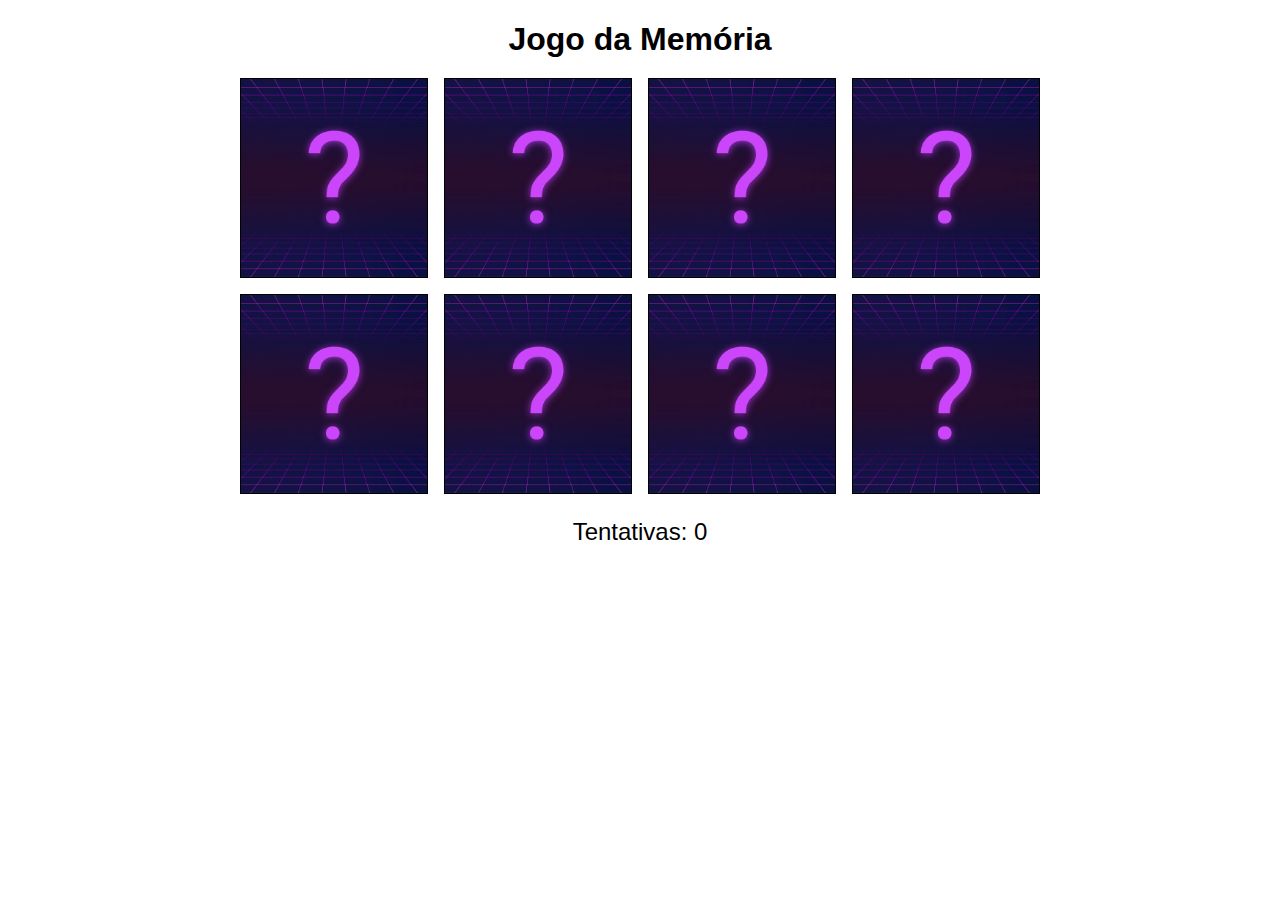
<file: 10_jogo_da_memoria/index.html>
<!DOCTYPE html>
<html>
  <head>
    <meta charset="UTF-8" />
    <title>Memory Game</title>
    <link rel="stylesheet" type="text/css" href="style.css" />
    <script src="scripts.js" defer></script>
  </head>
  <body>
    <h1>Jogo da Memória</h1>
    <div class="congratulations-container"></div>
    <div class="container"></div>
    <div class="attempts-container">
      <p class="attempts">Tentativas: 0</p>
    </div>
  </body>
</html>
</file>
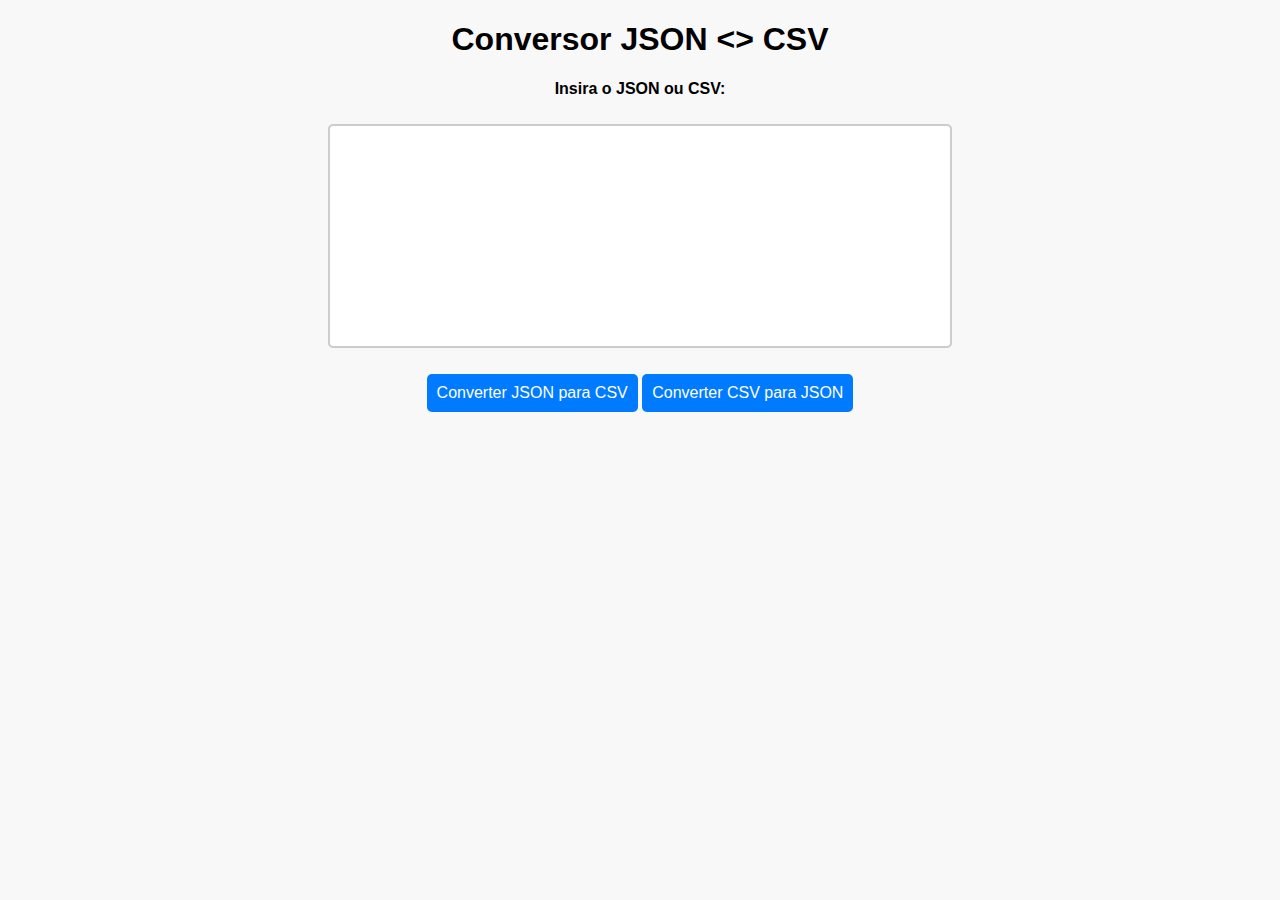
<file: 12_conversao_json_para_csv/index.html>
<!DOCTYPE html>
<html>
  <head>
    <meta charset="UTF-8" />
    <title>Conversor JSON <> CSV</title>
    <link rel="stylesheet" type="text/css" href="style.css" />
    <script src="scripts.js" defer></script>
  </head>
  <body>
    <h1>Conversor JSON <> CSV</h1>
    <form id="converterForm">
      <label for="converterInput">Insira o JSON ou CSV:</label>

      <textarea id="converterInput"></textarea>

      <div class="btn-container">
        <button type="button" id="jsonToCsvButton">
          Converter JSON para CSV
        </button>
        <button type="button" id="csvToJsonButton">
          Converter CSV para JSON
        </button>
      </div>
    </form>
  </body>
</html>
</file>
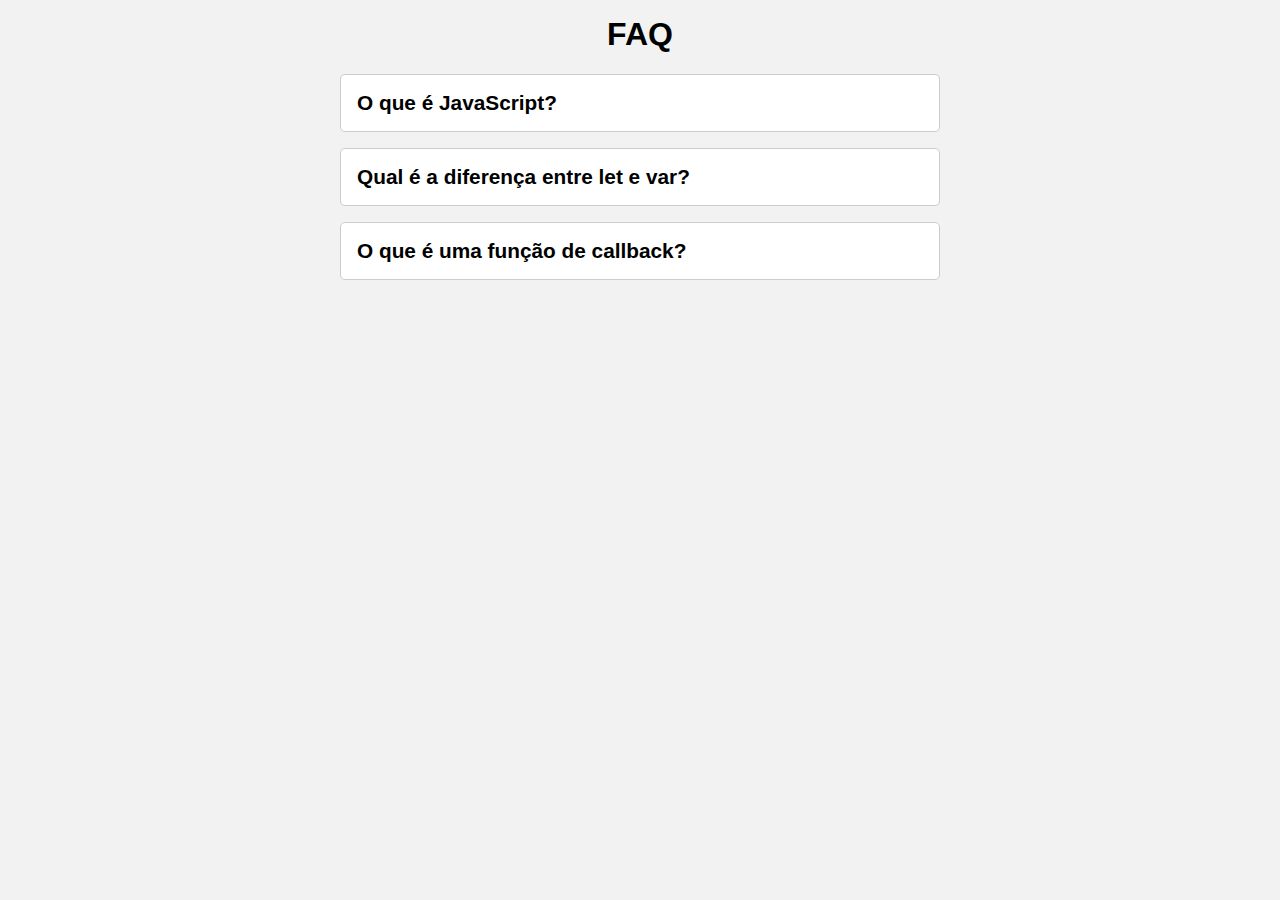
<file: 13_faq/index.html>
<!DOCTYPE html>
<html>
  <head>
    <meta charset="UTF-8" />
    <title>FAQ</title>
    <link rel="stylesheet" type="text/css" href="style.css" />
    <script src="scripts.js" defer></script>
  </head>
  <body>
    <h1>FAQ</h1>
    <div class="accordion">
      <div class="accordion-item accordion-item--closed">
        <div class="accordion-header">O que é JavaScript?</div>
        <div class="accordion-content">
          <p>
            JavaScript é uma linguagem de programação de alto nível,
            interpretada e orientada a objetos, amplamente utilizada em
            desenvolvimento web para criar interatividade em páginas da web.
          </p>
        </div>
      </div>
      <div class="accordion-item accordion-item--closed">
        <div class="accordion-header">Qual é a diferença entre let e var?</div>
        <div class="accordion-content">
          <p>
            A principal diferença entre let e var é o escopo. let tem escopo de
            bloco, o que significa que a variável só pode ser acessada dentro do
            bloco em que é definida, enquanto var tem escopo de função, o que
            significa que a variável pode ser acessada em toda a função em que é
            definida.
          </p>
        </div>
      </div>
      <div class="accordion-item accordion-item--closed">
        <div class="accordion-header">O que é uma função de callback?</div>
        <div class="accordion-content">
          <p>
            Uma função de callback é uma função passada como argumento para
            outra função. A função de callback é então chamada dentro da função
            que a recebeu, permitindo que ela seja executada em algum momento
            posterior ou em resposta a algum evento.
          </p>
        </div>
      </div>
    </div>
  </body>
</html>
</file>
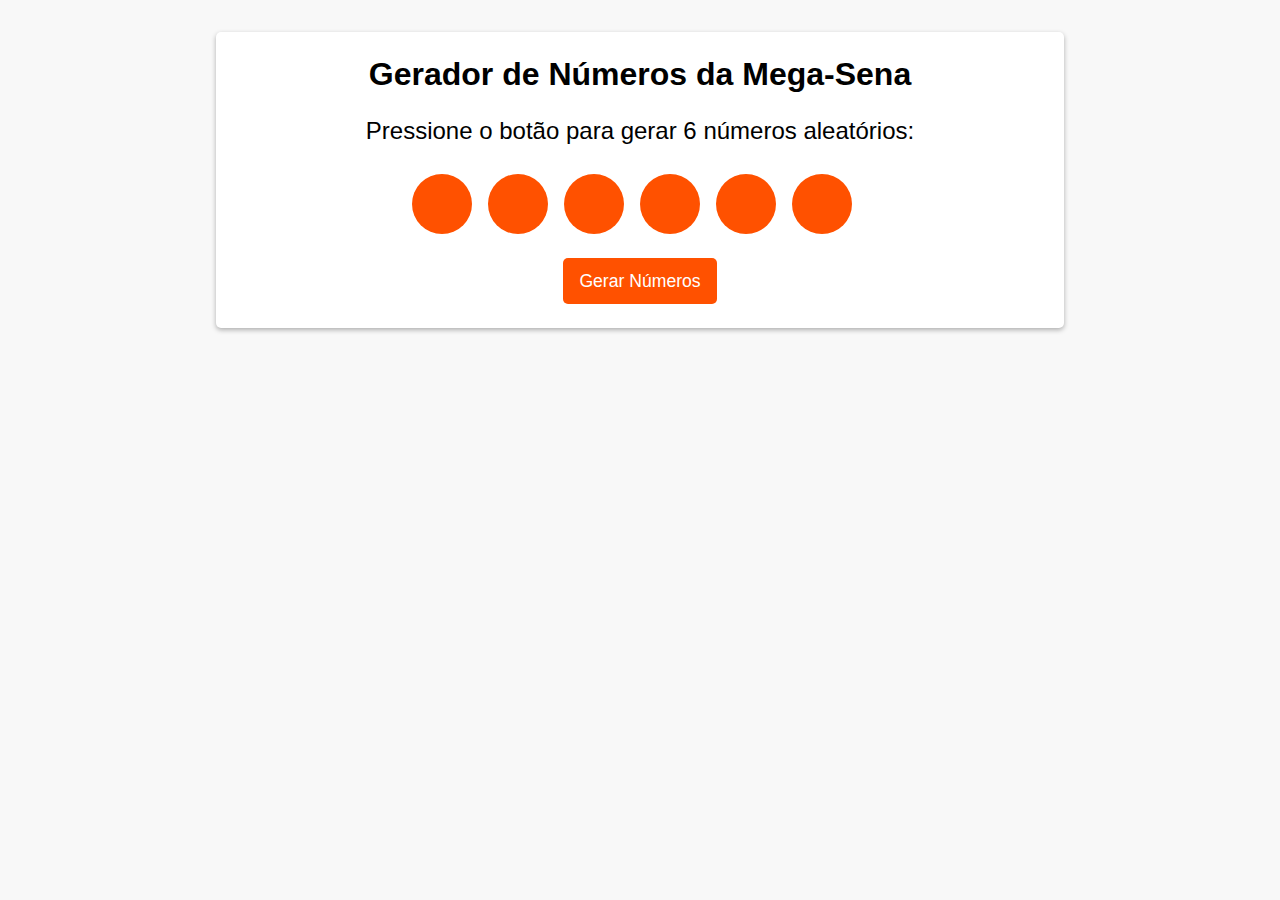
<file: 14_gerador_mega_sena/index.html>
<!DOCTYPE html>
<html>
  <head>
    <meta charset="UTF-8" />
    <title>Gerador de Números da Mega-Sena</title>
    <link rel="stylesheet" type="text/css" href="style.css" />
    <script src="scripts.js" defer></script>
  </head>
  <body>
    <div class="container">
      <h1>Gerador de Números da Mega-Sena</h1>
      <p>Pressione o botão para gerar 6 números aleatórios:</p>
      <div id="numbers">
        <span class="number"></span>
        <span class="number"></span>
        <span class="number"></span>
        <span class="number"></span>
        <span class="number"></span>
        <span class="number"></span>
      </div>
      <button id="generate">Gerar Números</button>
    </div>
  </body>
</html>
</file>
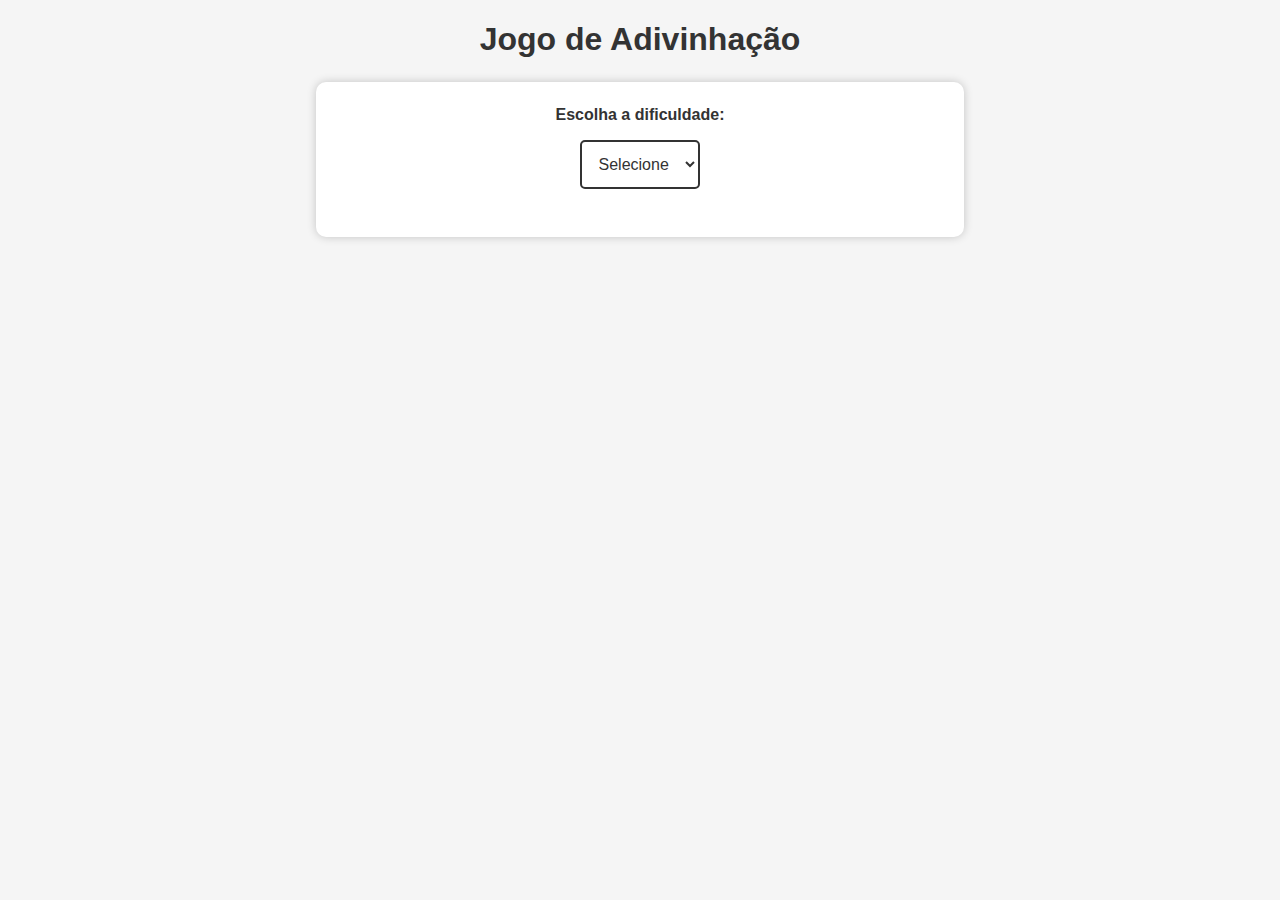
<file: 15_jogo_da_advinhacao/index.html>
<!DOCTYPE html>
<html>
  <head>
    <meta charset="UTF-8" />
    <title>Jogo de Adivinhação</title>
    <link rel="stylesheet" type="text/css" href="style.css" />
    <script src="scripts.js" defer></script>
  </head>
  <body>
    <h1>Jogo de Adivinhação</h1>

    <div class="container">
      <div id="difficulty-section">
        <label for="difficulty">Escolha a dificuldade:</label>
        <select id="difficulty">
          <option value="" readonly>Selecione</option>
          <option value="1">Fácil</option>
          <option value="2">Médio</option>
          <option value="3">Difícil</option>
        </select>
      </div>

      <div id="game-section">
        <p>
          Eu estou pensando em um número entre 1 e 100. Tente adivinhar qual é!
        </p>

        <div id="guess-section">
          <input
            type="text"
            id="guess"
            placeholder="Digite sua resposta aqui"
          />
          <button id="guess-btn">Enviar</button>
        </div>

        <p id="result"></p>

        <button id="reset-btn">Jogar novamente</button>

        <p>Tentativas restantes: <span id="tries-left"></span></p>
      </div>
    </div>
  </body>
</html>
</file>
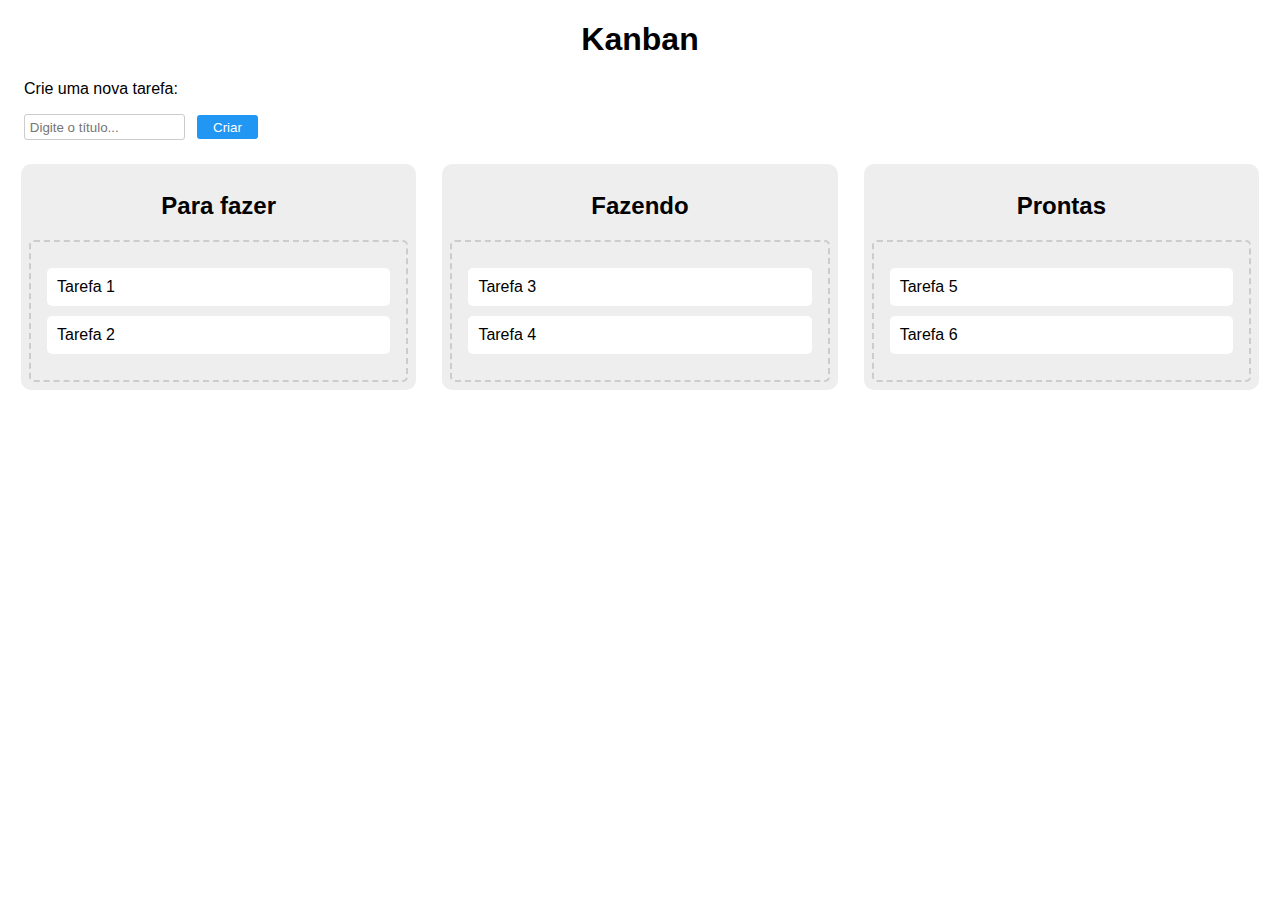
<file: 16_kanban/index.html>
<!DOCTYPE html>
<html>
  <head>
    <meta charset="UTF-8" />
    <title>Kanban</title>
    <link rel="stylesheet" type="text/css" href="style.css" />
    <script src="scripts.js" defer></script>
  </head>
  <body>
    <h1>Kanban</h1>
    <form id="add-task-form">
      <p>Crie uma nova tarefa:</p>
      <input type="text" placeholder="Digite o título..." />
      <button type="submit">Criar</button>
    </form>
    <div class="kanban">
      <div class="column">
        <h2>Para fazer</h2>
        <ul class="tasks" id="todo">
          <li draggable="true">Tarefa 1</li>
          <li draggable="true">Tarefa 2</li>
        </ul>
      </div>
      <div class="column">
        <h2>Fazendo</h2>
        <ul class="tasks" id="doing">
          <li draggable="true">Tarefa 3</li>
          <li draggable="true">Tarefa 4</li>
        </ul>
      </div>
      <div class="column">
        <h2>Prontas</h2>
        <ul class="tasks" id="done">
          <li draggable="true">Tarefa 5</li>
          <li draggable="true">Tarefa 6</li>
        </ul>
      </div>
    </div>
  </body>
</html>
</file>
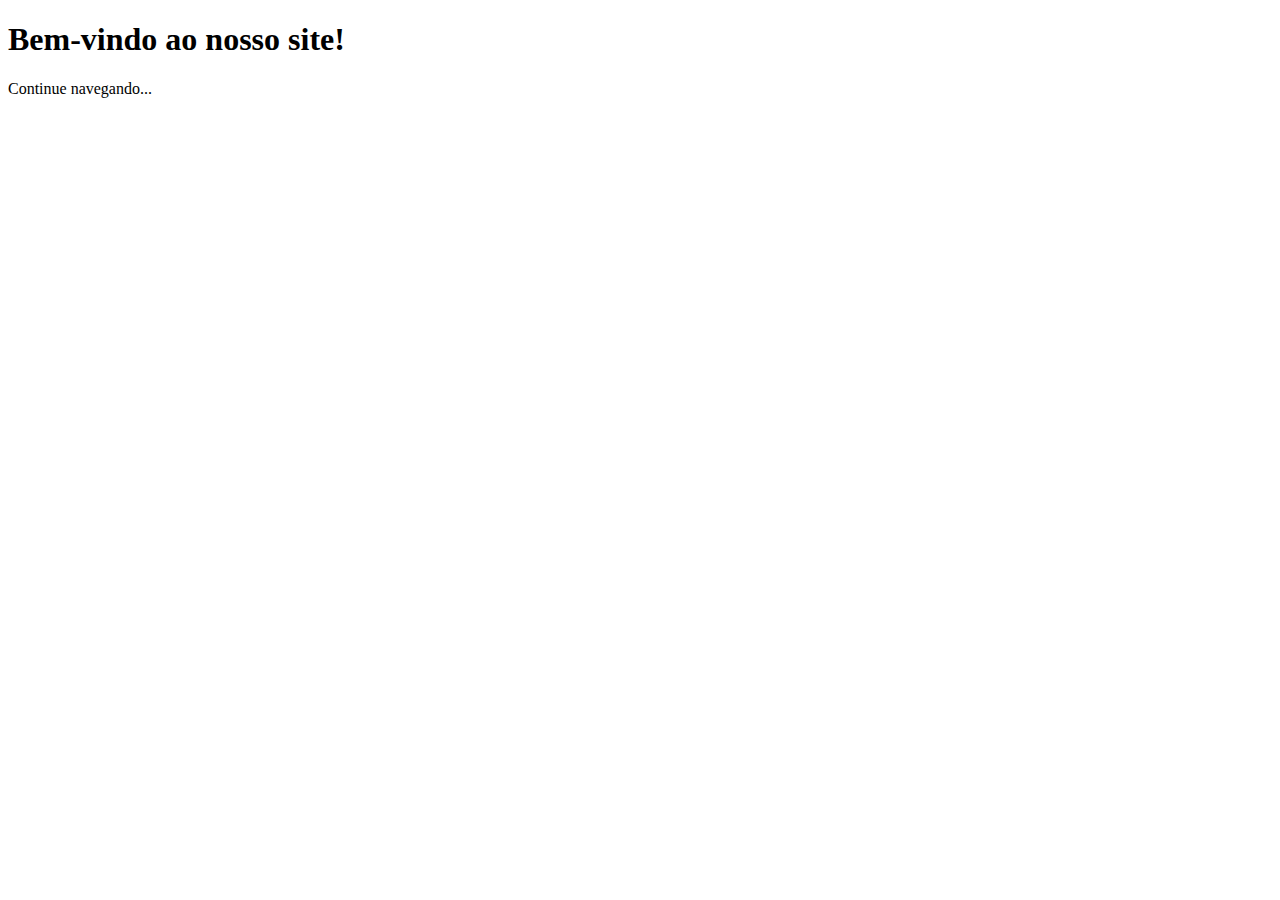
<file: 17_popup_de_saida/index.html>
<!DOCTYPE html>
<html>
  <head>
    <meta charset="UTF-8" />
    <title>Pop up de saída</title>
    <link rel="stylesheet" type="text/css" href="style.css" />
    <script src="scripts.js" defer></script>
  </head>
  <body>
    <h1>Bem-vindo ao nosso site!</h1>
    <p>Continue navegando...</p>

    <div id="popup" class="popup">
      <div class="popup-content">
        <h2>Você tem certeza que deseja sair?</h2>
        <p>Utilize o nosso cupom: 10OFF, para ter 10% de desconto!</p>
        <div class="popup-buttons">
          <button id="cancel-button">Cancelar</button>
        </div>
      </div>
    </div>
  </body>
</html>
</file>
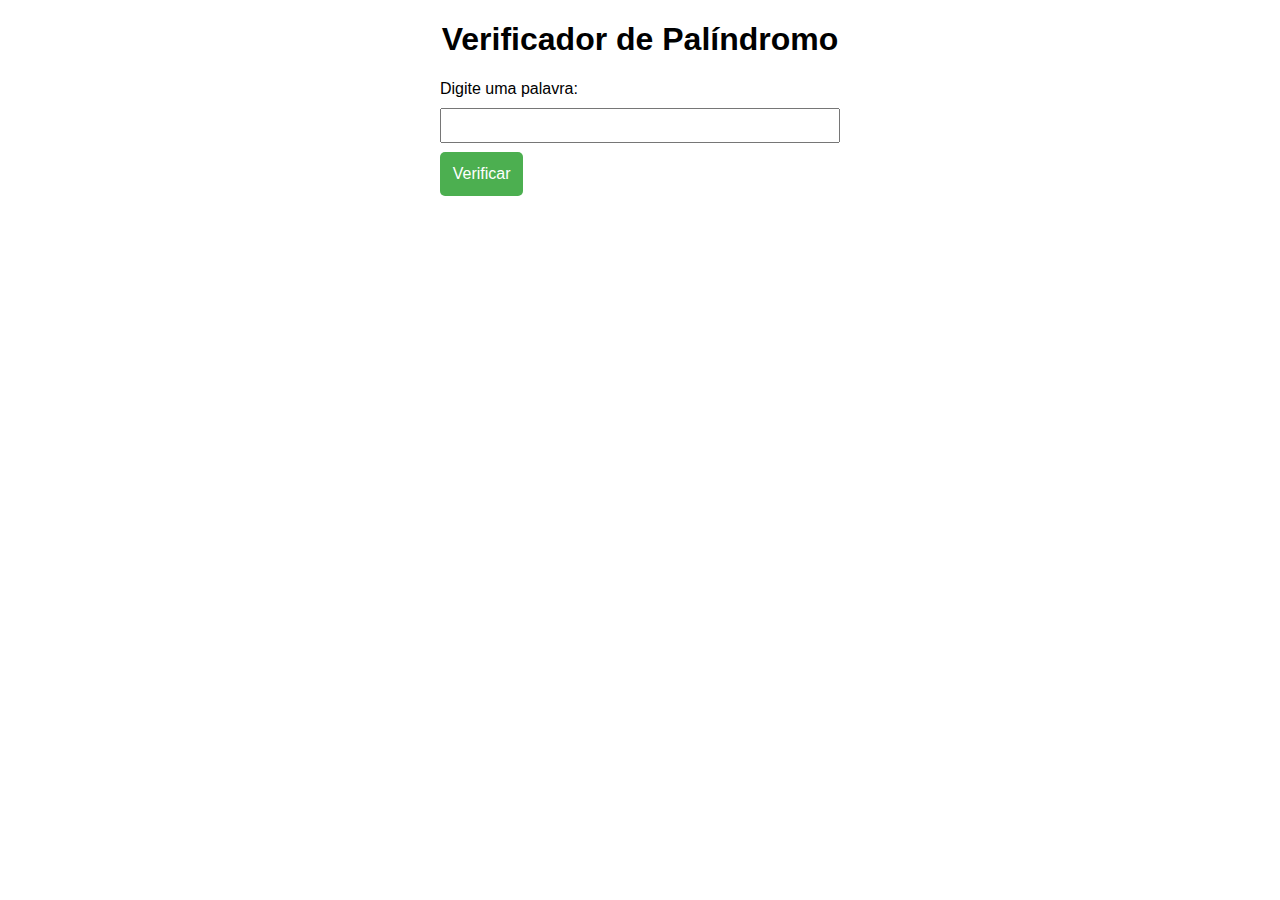
<file: 18_verificador_de_palindromo/index.html>
<!DOCTYPE html>
<html>
  <head>
    <meta charset="UTF-8" />
    <title>Verificador de Palíndromo</title>
    <link rel="stylesheet" type="text/css" href="style.css" />
    <script src="scripts.js" defer></script>
  </head>
  <body>
    <h1>Verificador de Palíndromo</h1>
    <div class="container">
      <label for="palavra">Digite uma palavra:</label>
      <input type="text" id="palavra" name="palavra" />
      <button id="botao-verificar">Verificar</button>
      <p id="resultado"></p>
    </div>
  </body>
</html>
</file>
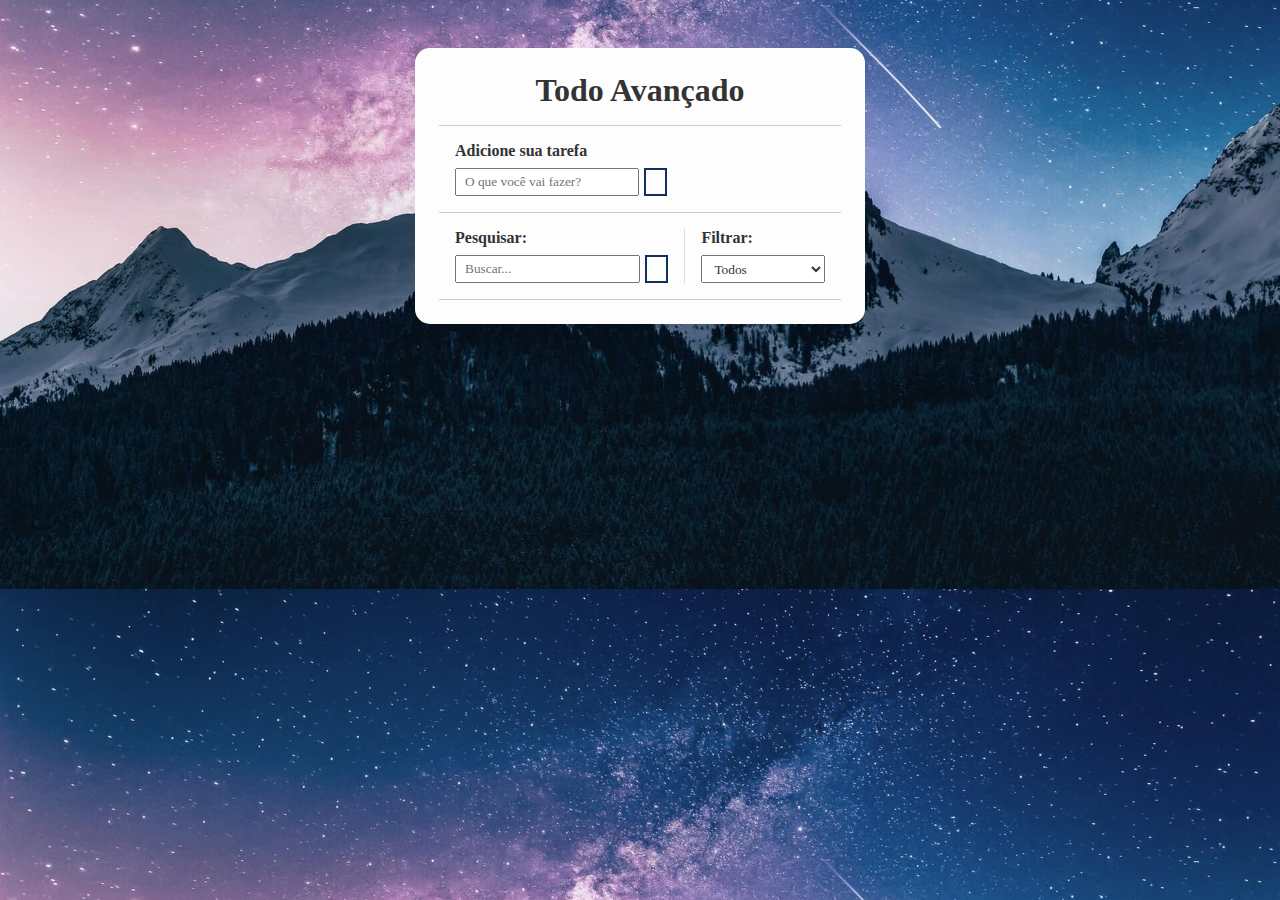
<file: 19_todo_list/index.html>
<!DOCTYPE html>
<html lang="en">
  <head>
    <meta charset="UTF-8" />
    <meta http-equiv="X-UA-Compatible" content="IE=edge" />
    <meta name="viewport" content="width=device-width, initial-scale=1.0" />
    <title>Todo Avançado</title>
    <link rel="stylesheet" href="css/styles.css" />
    <link
      rel="stylesheet"
      href="https://cdnjs.cloudflare.com/ajax/libs/font-awesome/6.1.2/css/all.min.css"
      integrity="sha512-1sCRPdkRXhBV2PBLUdRb4tMg1w2YPf37qatUFeS7zlBy7jJI8Lf4VHwWfZZfpXtYSLy85pkm9GaYVYMfw5BC1A=="
      crossorigin="anonymous"
      referrerpolicy="no-referrer"
    />
    <script src="js/scripts.js" defer></script>
  </head>
  <body>
    <div class="todo-container">
      <header>
        <h1>Todo Avançado</h1>
      </header>
      <form id="todo-form">
        <p>Adicione sua tarefa</p>
        <div class="form-control">
          <input
            type="text"
            id="todo-input"
            placeholder="O que você vai fazer?"
          />
          <button type="submit">
            <i class="fa-thin fa-plus"></i>
          </button>
        </div>
      </form>
      <form id="edit-form" class="hide">
        <p>Edite sua tarefa</p>
        <div class="form-control">
          <input type="text" id="edit-input" />
          <button type="submit">
            <i class="fa-solid fa-check-double"></i>
          </button>
        </div>
        <button id="cancel-edit-btn">Cancelar</button>
      </form>
      <div id="toolbar">
        <div id="search">
          <h4>Pesquisar:</h4>
          <form>
            <input type="text" id="search-input" placeholder="Buscar..." />
            <button id="erase-button">
              <i class="fa-solid fa-delete-left"></i>
            </button>
          </form>
        </div>
        <div id="filter">
          <h4>Filtrar:</h4>
          <select id="filter-select">
            <option value="all">Todos</option>
            <option value="done">Feitos</option>
            <option value="todo">A fazer</option>
          </select>
        </div>
      </div>
      <div id="todo-list">
        <!-- 
          Template
          
          <div class="todo">
          <h3>Estou fazendo algo aqui...</h3>
          <button class="finish-todo">
            <i class="fa-solid fa-check"></i>
          </button>
          <button class="edit-todo">
            <i class="fa-solid fa-pen"></i>
          </button>
          <button class="remove-todo">
            <i class="fa-solid fa-xmark"></i>
          </button>
        </div> -->
      </div>
    </div>
  </body>
</html>
</file>
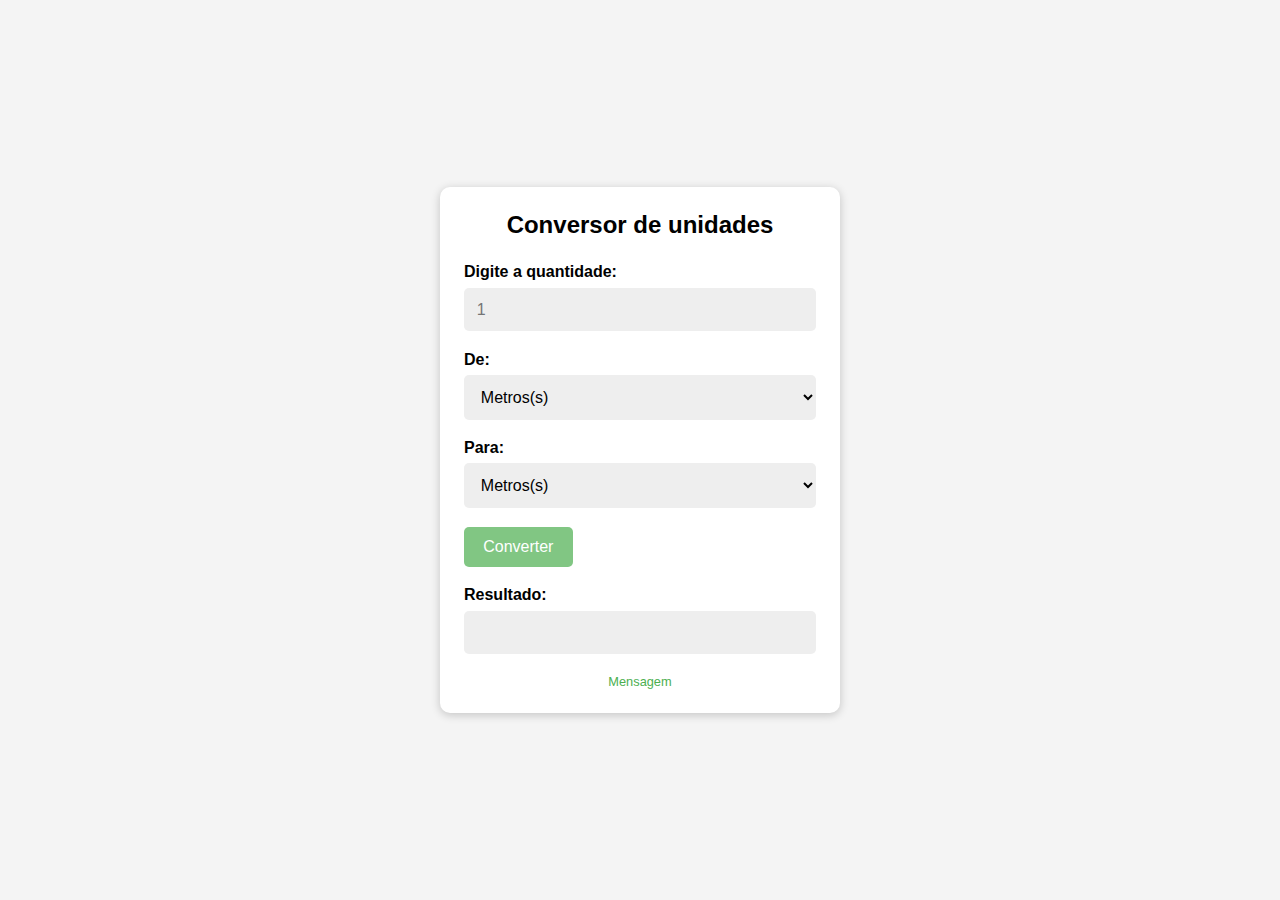
<file: 1_conversor_de_unidades/index.html>
<!DOCTYPE html>
<html lang="en">
<head>
    <meta charset="UTF-8">
    <meta name="viewport" content="width=device-width, initial-scale=1.0">
    <link rel="stylesheet" href="styles.css">
    <script src="scripts.js" defer></script>
    <title>Conversor de unidades</title>
</head>
<body>
    <div class="container">
        <h1>Conversor de unidades</h1>
        <div class="input-group">
            <label for="input">Digite a quantidade:</label>
            <input type="number" id="input" name="input" placeholder="1">
        </div>
        <div class="input-group">
            <label for="from">De:</label>
            <select name="from" id="from">
                <option value="m">Metros(s)</option>
                <option value="km">Quilômetros(s)</option>
                <option value="cm">Centímetros(s)</option>
                <option value="mm">Milímetros(s)</option>
            </select>
        </div>
        <div class="input-group">
            <label for="to">Para:</label>
            <select name="to" id="to">
                <option value="m">Metros(s)</option>
                <option value="km">Quilômetros(s)</option>
                <option value="cm">Centímetros(s)</option>
                <option value="mm">Milímetros(s)</option>
            </select>
        </div>
        <button id="convert-btn">Converter</button>
        <div class="output-group">
            <label for="output">Resultado:</label>
            <input type="text" id="output" readonly>
        </div>
        <div id="message">Mensagem</div>
    </div>
</body>
</html>
</file>
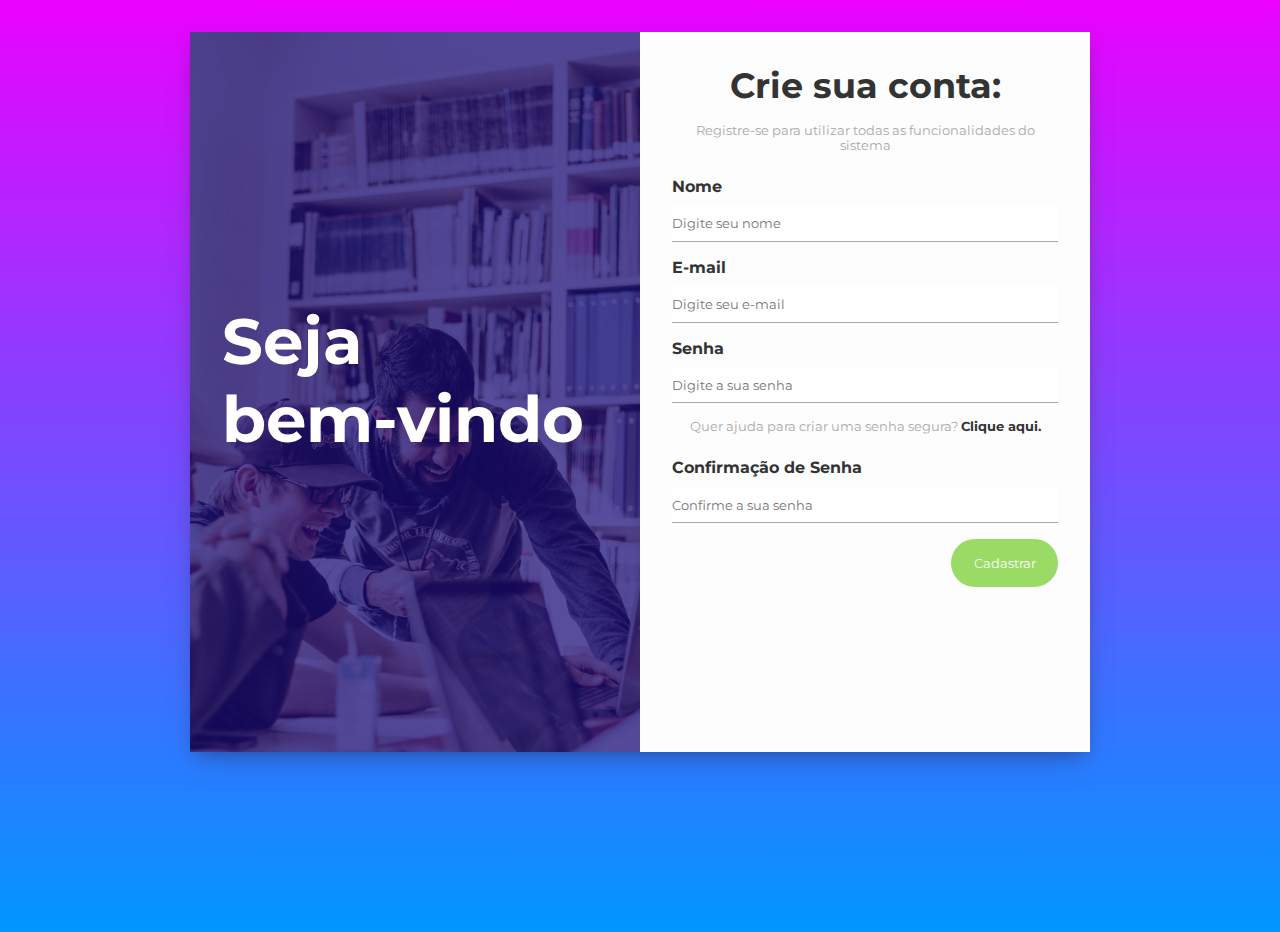
<file: 20_gerador_de_senha/index.html>
<!DOCTYPE html>
<html lang="en">
  <head>
    <meta charset="UTF-8" />
    <meta http-equiv="X-UA-Compatible" content="IE=edge" />
    <meta name="viewport" content="width=device-width, initial-scale=1.0" />
    <title>Gerador de Senha</title>
    <link rel="preconnect" href="https://fonts.googleapis.com" />
    <link rel="preconnect" href="https://fonts.gstatic.com" crossorigin />
    <link
      href="https://fonts.googleapis.com/css2?family=Montserrat:ital,wght@0,100;0,200;0,300;0,400;0,500;0,600;0,700;0,800;0,900;1,100;1,200;1,300;1,400;1,500;1,600;1,700;1,800;1,900&display=swap"
      rel="stylesheet"
    />
    <link rel="stylesheet" href="css/styles.css" />
    <script src="js/scripts.js" defer></script>
  </head>
  <body>
    <div id="register-container">
      <div id="register-banner">
        <div id="banner-layer">
          <h1>Seja bem-vindo</h1>
        </div>
      </div>
      <form id="register-form">
        <h2>Crie sua conta:</h2>
        <p>Registre-se para utilizar todas as funcionalidades do sistema</p>
        <div class="form-control">
          <label for="name">Nome</label>
          <input
            type="text"
            name="name"
            id="name"
            placeholder="Digite seu nome"
          />
        </div>
        <div class="form-control">
          <label for="email">E-mail</label>
          <input
            type="email"
            name="email"
            id="email"
            placeholder="Digite seu e-mail"
          />
        </div>
        <div class="form-control">
          <label for="password">Senha</label>
          <input
            type="password"
            name="password"
            id="password"
            placeholder="Digite a sua senha"
          />
        </div>
        <p>
          Quer ajuda para criar uma senha segura?
          <span id="open-generate-password">Clique aqui.</span>
        </p>
        <div id="generate-options" class="hide">
          <p>Selecione as opções que você deseja:</p>
          <div class="form-control">
            <label for="length">Quantidade de caracteres:</label>
            <input type="text" id="length" name="length" value="10" />
          </div>
          <div class="form-control">
            <label for="letters">Letras:</label>
            <input type="checkbox" id="letters" name="letters" checked />
          </div>
          <div class="form-control">
            <label for="numbers">Números:</label>
            <input type="checkbox" id="numbers" name="numbers" checked />
          </div>
          <div class="form-control">
            <label for="symbols">Símbolos:</label>
            <input type="checkbox" id="symbols" name="symbols" checked />
          </div>
          <button id="generate-password">Criar senha</button>
        </div>
        <div id="generated-password">
          <p>Aqui está a sua senha:</p>
          <h4></h4>
          <button id="copy-password">Copiar</button>
        </div>
        <div class="form-control">
          <label for="confirmpassword">Confirmação de Senha</label>
          <input
            type="password"
            name="confirmpassword"
            id="confirmpassword"
            placeholder="Confirme a sua senha"
          />
        </div>
        <input type="submit" value="Cadastrar" />
      </form>
    </div>
  </body>
</html>
</file>
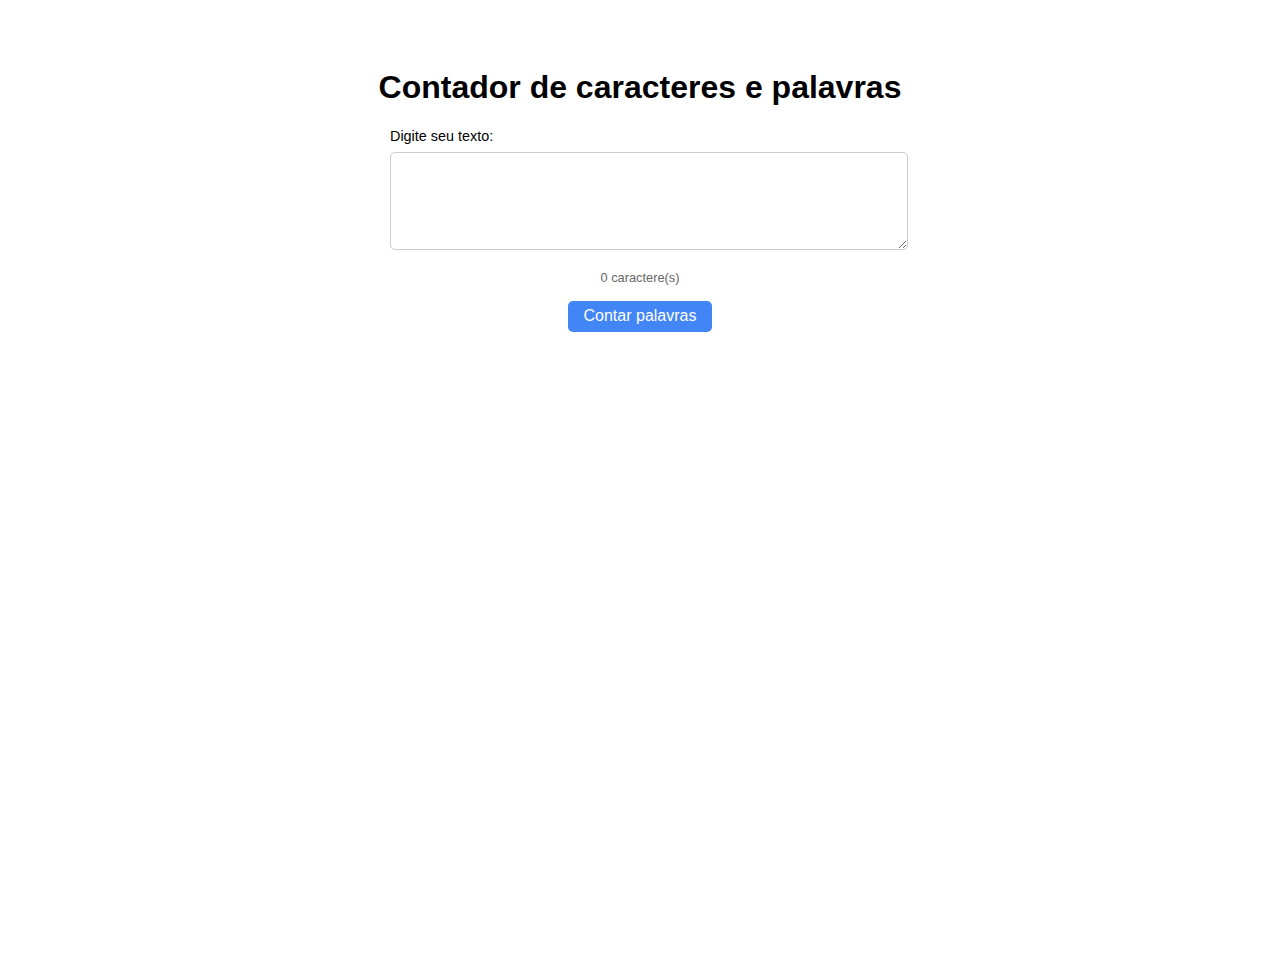
<file: 21_contador_caracteres_extra/index.html>
<!DOCTYPE html>
<html>
  <head>
    <title>Contador de caracteres e palavras</title>
    <link rel="stylesheet" href="style.css" />
    <script src="scripts.js" defer></script>
  </head>
  <body>
    <div class="container">
      <h1>Contador de caracteres e palavras</h1>
      <div class="field">
        <label for="input">Digite seu texto:</label>
        <textarea id="input" name="input" rows="5"></textarea>
      </div>
      <div class="counter">0 caractere(s)</div>
      <button id="toggle">Contar palavras</button>
    </div>
  </body>
</html>
</file>
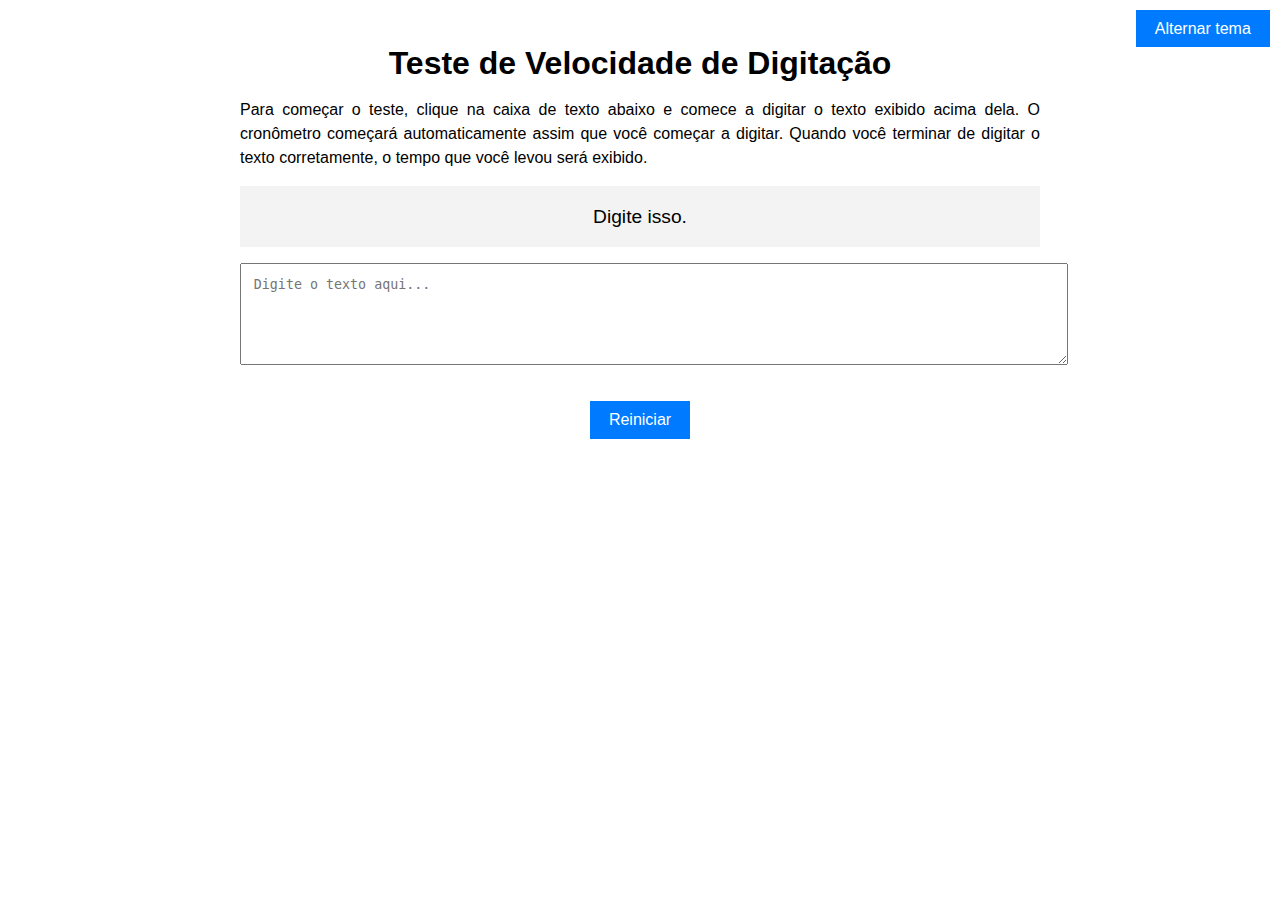
<file: 22_teste_velocidade_digitacao/index.html>
<!DOCTYPE html>
<html>
  <head>
    <title>Teste de Velocidade de Digitação</title>
    <link rel="stylesheet" href="style.css" />
    <script src="scripts.js" defer></script>
  </head>
  <body>
    <h1>Teste de Velocidade de Digitação</h1>
    <p class="instrucoes">
      Para começar o teste, clique na caixa de texto abaixo e comece a digitar o
      texto exibido acima dela. O cronômetro começará automaticamente assim que
      você começar a digitar. Quando você terminar de digitar o texto
      corretamente, o tempo que você levou será exibido.
    </p>
    <div id="texto"></div>
    <textarea
      id="entrada"
      rows="5"
      cols="30"
      placeholder="Digite o texto aqui..."
    ></textarea>
    <div id="resultado"></div>
    <button id="reiniciar">Reiniciar</button>
    <div id="historico"></div>
    <button id="alternarTema">Alternar tema</button>
  </body>
</html>
</file>
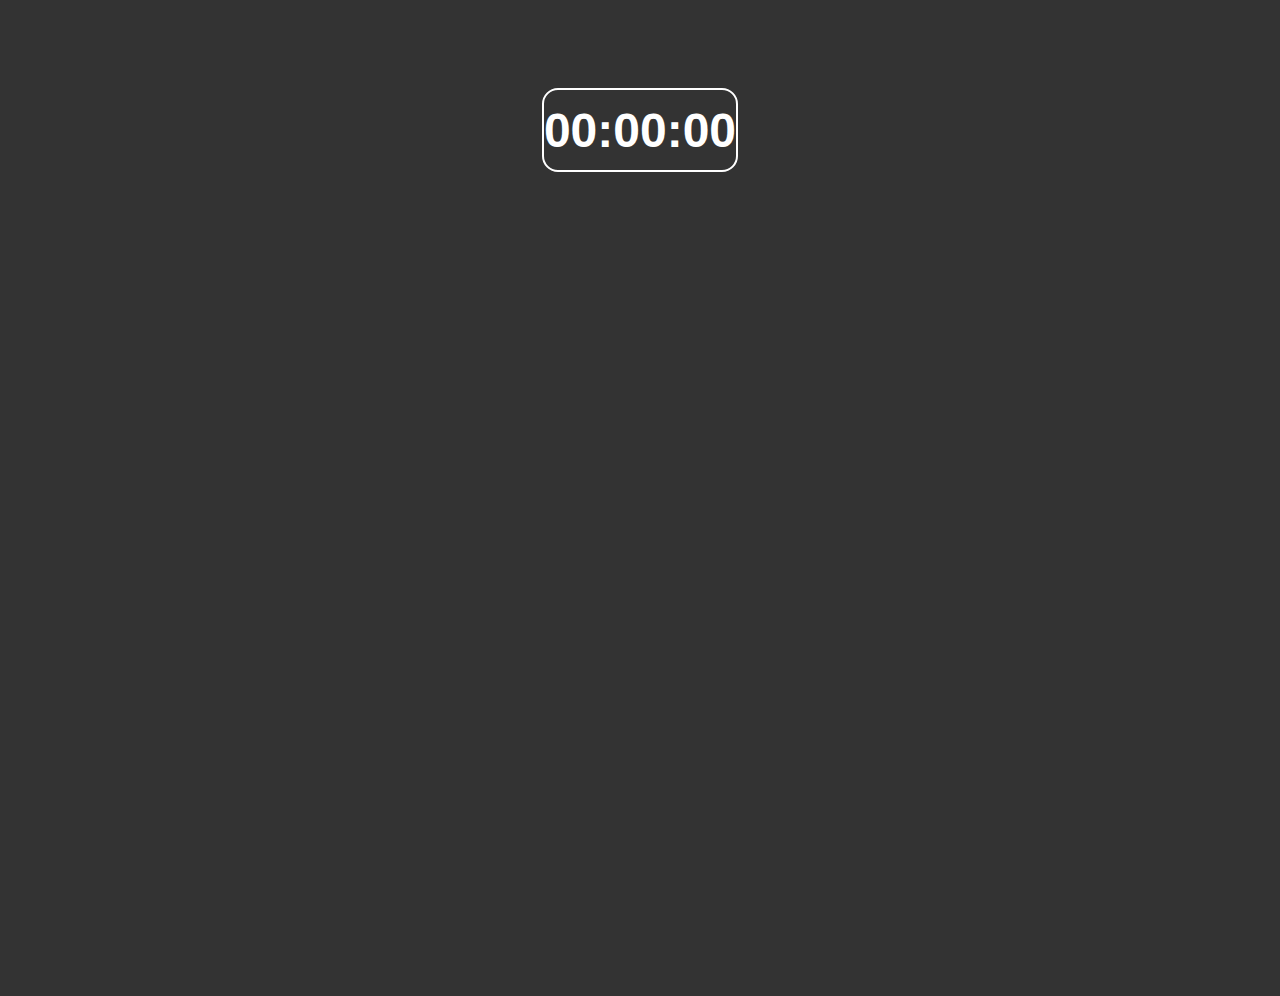
<file: 2_relogio_digital/index.html>
<!DOCTYPE html>
<html lang="en">
<head>
    <meta charset="UTF-8">
    <meta name="viewport" content="width=device-width, initial-scale=1.0">
    <link rel="stylesheet" href="styles.css">
    <script src="scripts.js" defer></script>
    <title>relogio Digital</title>
</head>
<body>
    <div class="container">
        <div class="clock">
            <span class="hours">00</span>
            <span class="divider">:</span>
            <span class="minutes">00</span>
            <span class="divider">:</span>
            <span class="seconds">00</span>
        </div>
    </div>
</body>
</html>
</file>
<file: 10_jogo_da_memoria/style.css>
* {
  font-family: Helvetica;
}

h1 {
  text-align: center;
  margin-bottom: 0;
}

.container {
  display: grid;
  grid-template-columns: repeat(4, 1fr);
  grid-gap: 1rem;
  max-width: 800px;
  margin: 0 auto;
}

.card {
  position: relative;
  height: 200px;
}

.card .front,
.card .back {
  position: absolute;
  width: 100%;
  height: 100%;
  backface-visibility: hidden;
}

.card .front {
  border: 1px solid black;
  display: flex;
  font-size: 48px;
  transform: rotateY(180deg);
  transition: transform 0.5s ease-in-out;
}

.card .back {
  background-size: cover;
  background-position: center;
  border: 1px solid black;
  box-sizing: border-box;
  transform: rotateY(0deg);
  transition: transform 0.5s ease-in-out;
  z-index: 1;
}

.card.flip .front {
  transform: rotateY(0deg);
  z-index: 2;
}

.card.flip .back {
  transform: rotateY(0deg);
}

.attempts-container {
  text-align: center;
  margin-top: 20px;
}

.attempts {
  font-size: 24px;
}

.congratulations-container {
  justify-content: center;
  margin-top: 20px;
}

.congratulations {
  font-size: 1.5rem;
  padding: 0.4rem;
  background-color: #0a790a;
  color: #fff;
  border-radius: 4px;
  text-align: center;
  max-width: 500px;
  margin: 1rem auto;
}
</file>
<file: 12_conversao_json_para_csv/style.css>
body {
  font-family: Arial, sans-serif;
  background-color: #f8f8f8;
  text-align: center;
  box-sizing: border-box;
}

#converterForm {
  display: flex;
  flex-direction: column;
  justify-content: center;
  align-items: center;
  gap: 1rem;
}

label {
  display: block;
  margin-bottom: 10px;
  font-weight: bold;
}

textarea,
pre {
  width: 600px;
  height: 200px;
  padding: 10px;
  font-size: 16px;
  border: 2px solid #ccc;
  border-radius: 5px;
  resize: none;
}

pre {
  height: auto;
  margin: 1.5rem auto;
  text-align: left;
}

button {
  margin-top: 10px;
  padding: 10px;
  font-size: 16px;
  color: #fff;
  background-color: #007bff;
  border: none;
  border-radius: 5px;
  cursor: pointer;
  transition: 0.4s;
}

button:hover {
  background-color: #0069d9;
}
</file>
<file: 13_faq/style.css>
body {
  font-family: Arial, sans-serif;
  background-color: #f2f2f2;
}

h1 {
  text-align: center;
  margin-top: 1rem;
}

.accordion {
  max-width: 600px;
  margin: 0 auto;
}

.accordion-item {
  background-color: #fff;
  border: 1px solid #ccc;
  border-radius: 5px;
  margin-bottom: 1rem;
  overflow: hidden;
}

.accordion-header {
  padding: 1rem;
  font-size: 1.3rem;
  font-weight: bold;
  cursor: pointer;
}

.accordion-content {
  padding: 0 10px;
  font-size: 0.9rem;
  line-height: 1.5;
}

.accordion-item--active .accordion-header {
  background-color: #ddd;
}

.accordion-item--active .accordion-content {
  max-height: 1000px;
  transition: max-height 0.5s ease-in-out;
}

/* esconde o conteúdo dos itens fechados */
.accordion-item--closed .accordion-content {
  max-height: 0;
  overflow: hidden;
}

/* adiciona transição suave para abrir e fechar itens */
.accordion-content {
  transition: max-height 0.3s ease-out;
}
</file>
<file: 14_gerador_mega_sena/style.css>
body {
  font-family: Arial, sans-serif;
  background-color: #f8f8f8;
}

.container {
  max-width: 800px;
  margin: 0 auto;
  padding: 1.5rem;
  margin-top: 2rem;
  background-color: #fff;
  border-radius: 5px;
  box-shadow: 0px 2px 5px rgba(0, 0, 0, 0.3);
}

h1 {
  margin-top: 0;
  font-size: 2rem;
  text-align: center;
}

p {
  margin-bottom: 1.8rem;
  font-size: 1.5rem;
  text-align: center;
}

#numbers {
  display: flex;
  justify-content: center;
  align-items: center;
  margin-bottom: 1.5rem;
}

.number {
  display: block;
  width: 60px;
  height: 60px;
  margin-right: 1rem;
  font-size: 2rem;
  font-weight: bold;
  text-align: center;
  line-height: 60px;
  background-color: #ff5100;
  color: #fff;
  border-radius: 50%;
}

button {
  display: block;
  margin: 0 auto;
  padding: 0.8rem 1rem;
  font-size: 1.1rem;
  color: #fff;
  background-color: #ff5100;
  border: none;
  border-radius: 5px;
  cursor: pointer;
}

button:hover {
  background-color: #e4510d;
}
</file>
<file: 15_jogo_da_advinhacao/style.css>
body {
  font-family: Arial, sans-serif;
  background-color: #f5f5f5;
}

.container {
  max-width: 600px;
  display: flex;
  flex-direction: column;
  align-items: center;
  justify-content: center;
  margin: 0 auto;
  background-color: #fff;
  padding: 1.5rem;
  border-radius: 10px;
  box-shadow: 0 0 10px rgba(0, 0, 0, 0.2);
}

#difficulty-section,
#game-section {
  display: flex;
  flex-direction: column;
  align-items: center;
  justify-content: center;
  gap: 1rem;
}

#guess-section {
  display: flex;
  justify-content: center;
}

h1 {
  font-size: 2rem;
  font-weight: bold;
  text-align: center;
  margin-bottom: 1.5rem;
  color: #333;
}

label {
  font-size: 1rem;
  font-weight: bold;
  color: #333;
}

select {
  font-size: 1rem;
  padding: 0.8rem;
  border: 2px solid #333;
  border-radius: 5px;
  background-color: #fff;
  color: #333;
  margin-bottom: 1.5rem;
}

p {
  font-size: 1.3rem;
  text-align: center;
  margin-bottom: 1.5rem;
  color: #333;
}

input[type="text"] {
  font-size: 1rem;
  padding: 0.6rem;
  border: 2px solid #ccc;
  border-radius: 5px;
  background-color: #fff;
  color: #333;
  margin-right: 0.6rem;
}

button {
  font-size: 1rem;
  padding: 10px 1.5rem;
  background-color: #333;
  color: #fff;
  border: none;
  border-radius: 5px;
  cursor: pointer;
}

button:hover {
  background-color: #666;
}

#result {
  font-size: 1.3rem;
  text-align: center;
  margin-top: 1.5rem;
  color: #b30ce6;
}

#game-section,
#reset-btn {
  display: none;
}

#reset-btn {
  margin: 0 auto;
}
</file>
<file: 16_kanban/style.css>
* {
  font-family: Helvetica;
}

h1 {
  text-align: center;
}

.kanban {
  display: flex;
  justify-content: space-around;
  margin-top: 1.5rem;
}

.column {
  width: 30%;
  background-color: #eee;
  border-radius: 10px;
  padding: 0.5rem;
}

.tasks {
  list-style: none;
  margin: 0;
  padding: 1rem;
  border: 2px dashed #ccc;
  border-radius: 5px;
  min-height: 100px;
}

.tasks li {
  background-color: #fff;
  padding: 10px;
  margin: 10px 0;
  border-radius: 5px;
  cursor: move;
}

.tasks li.dragging {
  opacity: 0.5;
}

.tasks li:hover {
  background-color: #f5f5f5;
}

h2 {
  text-align: center;
}

#add-task-form {
  margin-bottom: 1.5rem;
  margin-left: 1rem;
}

#add-task-form input[type="text"] {
  padding: 0.3rem;
  margin-right: 0.5rem;
  border-radius: 3px;
  border: 1px solid #ccc;
}

#add-task-form button[type="submit"] {
  padding: 0.3rem 1rem;
  background-color: #2196f3;
  color: #fff;
  border: none;
  border-radius: 3px;
  cursor: pointer;
}
</file>
<file: 17_popup_de_saida/style.css>
* {
  font-family: Cambria;
}

.popup {
  position: fixed;
  top: 0;
  left: 0;
  right: 0;
  bottom: 0;
  background-color: rgba(0, 0, 0, 0.5);
  display: none;
}

.popup-content {
  position: absolute;
  top: 50%;
  left: 50%;
  transform: translate(-50%, -50%);
  background-color: #fff;
  padding: 1.5rem;
  border-radius: 5px;
  text-align: center;
}

.popup-buttons {
  margin-top: 1.5rem;
}

.popup-buttons button,
.popup-buttons a {
  background-color: #007bff;
  color: #fff;
  padding: 0.6rem 1.5rem;
  border-radius: 5px;
  margin: 0 1.5rem;
  border: none;
  text-decoration: none;
  cursor: pointer;
}
</file>
<file: 18_verificador_de_palindromo/style.css>
* {
  font-family: Arial;
}

h1 {
  text-align: center;
}

.container {
  max-width: 400px;
  margin: 0 auto;
}

label {
  display: block;
  margin-bottom: 10px;
}

input {
  padding: 0.4rem;
  font-size: 1rem;
  width: 100%;
  box-sizing: border-box;
  margin-bottom: 0.6rem;
}

button {
  padding: 0.8rem;
  font-size: 1rem;
  background-color: #4caf50;
  color: #fff;
  border: none;
  border-radius: 5px;
  transition: 0.4s;
  cursor: pointer;
}

button:hover {
  background-color: #3e8e41;
}

#resultado {
  font-size: 1.5rem;
  margin-top: 2rem;
}
</file>
<file: 19_todo_list/css/styles.css>
/* Geral */
* {
  padding: 0;
  margin: 0;
  box-sizing: border-box;
  font-family: Verdana;
  color: #333;
}

body {
  background-image: url("../img/bg.jpg");
  background-position: center;
  background-size: cover;
}

button {
  background-color: #fdfdfd;
  color: #102f5e;
  border: 2px solid #102f5e;
  padding: 0.3rem 0.6rem;
  font-size: 1rem;
  cursor: pointer;
  display: flex;
  justify-content: center;
  align-items: center;
  transition: 0.4s;
}

button:hover {
  background-color: #102f5e;
}

button:hover > i {
  color: #fff;
}

button i {
  pointer-events: none;
  color: #102f5e;
  font-weight: bold;
}

input,
select {
  padding: 0.25rem 0.5rem;
}

.hide {
  display: none;
}

/* Todo Header */
.todo-container {
  max-width: 450px;
  margin: 3rem auto 0;
  background-color: #fdfdfd;
  padding: 1.5rem;
  border-radius: 15px;
}

.todo-container header {
  text-align: center;
  padding: 0 1rem 1rem;
  border-bottom: 1px solid #ccc;
}

/* Todo Form */
#todo-form,
#edit-form {
  padding: 1rem;
  border-bottom: 1px solid #ccc;
}

#todo-form p,
#edit-form p {
  margin-bottom: 0.5rem;
  font-weight: bold;
}

.form-control {
  display: flex;
}

.form-control input {
  margin-right: 0.3rem;
}

#cancel-edit-btn {
  margin-top: 1rem;
  color: #444;
}

/* Todo Toolbar */
#toolbar {
  padding: 1rem;
  border-bottom: 1px solid #ccc;
  display: flex;
}

#toolbar h4 {
  margin-bottom: 0.5rem;
}

#search {
  border-right: 1px solid #ddd;
  padding-right: 1rem;
  margin-right: 1rem;
  width: 65%;
  display: flex;
  flex-direction: column;
}

#search form {
  display: flex;
}

#search input {
  width: 100%;
  margin-right: 0.3rem;
}

#filter {
  width: 35%;
  display: flex;
  flex-direction: column;
}

#filter select {
  flex: 1;
}

/* Todo List */
.todo {
  display: flex;
  justify-content: space-around;
  align-items: center;
  padding: 1rem 1rem;
  border-bottom: 1px solid #ddd;
  transition: 0.3s;
}

.todo h3 {
  flex: 1;
  font-size: 0.9rem;
}

.todo button {
  margin-left: 0.4rem;
}

.done {
  background: #395169;
}

.done h3 {
  color: #fff;
  text-decoration: line-through;
  font-style: italic;
}
</file>
<file: 1_conversor_de_unidades/styles.css>
* {
    box-sizing:border-box; /*inputs não passam da largura informada*/
    margin: 0;
    margin:0;
    font-family: Arial;
}

body
{
    background-color: #F4F4F4;
    display: flex; /*Layout flaxivel*/
    align-items: center;
    justify-content: center;
    height: 100vh; /*altura total da tela*/

}
.container
{
    background-color: #fff;
    border-radius: 10px;
    box-shadow: 0 2px 10px rgba(0, 0,0, 0.2);
    padding: 1.5rem;
    width: 400px;
}

h1{
    font-size: 24px;
    margin-bottom:1.5rem;
    text-align: center;
}

.input-group, .output-group {
    display: flex;
    flex-direction: column;
    margin-bottom:1.2rem;
}

.input-group label, .output-group label{
    margin-bottom: 0.4rem;
    font-weight: bold;
}

select, input{
    padding: .8rem;
    border-radius:5px;
    border:none;
    font-size:1rem;
    background-color: #eee;
}

button{
    background-color: #4caf50;
    border-radius: 5px;
    border:none;
    color:#fff;
    cursor: pointer;
    font-size: 1rem;
    padding: 0.7rem 1.2rem;
    opacity: .7;
    transition:0.4s;
}

button:hover{
    opacity: 1;
}

.output-group{
margin-top: 1.2rem;
}

#message{
    font-size: .8rem;
    color:#4caf50;
    margin-top: .7rem;
    text-align: center;
}
</file>
<file: 20_gerador_de_senha/css/styles.css>
* {
  font-family: "Montserrat", sans-serif;
  padding: 0;
  margin: 0;
  box-sizing: border-box;
  color: #333;
}

html,
body {
  height: auto;
  min-height: 100vh;
}

html {
  background: linear-gradient(180deg, rgba(234, 2, 255, 1) 0%, #0097ff 100%);
}

input:focus {
  outline: none;
}

#register-container {
  max-width: 900px;
  min-height: 80vh;
  margin: 2rem auto;
  display: flex;
  box-shadow: rgba(50, 50, 93, 0.25) 0px 13px 27px -5px,
    rgba(0, 0, 0, 0.3) 0px 8px 16px -8px;
}

#register-banner {
  background: url("../img/bg-form.jpg");
  background-size: cover;
  background-position: center;
  background-blend-mode: saturation;
  width: 50%;
}

#banner-layer {
  background-color: rgba(25, 11, 122, 0.7);
  height: 100%;
  padding: 2rem;
  display: flex;
  flex-direction: column;
  justify-content: center;
}

#register-banner h1 {
  font-size: 4rem;
  word-spacing: 50rem;
  margin-bottom: 1.5rem;
  color: #fff;
}

#register-form {
  background-color: #fdfdfd;
  padding: 2rem;
  width: 50%;
  display: flex;
  flex-direction: column;
}

#register-form h2 {
  text-align: center;
  margin-bottom: 1rem;
  font-size: 2.2rem;
}

#register-form p {
  text-align: center;
  margin-bottom: 1.5rem;
  color: #aaa;
  font-size: 0.8rem;
}

.form-control {
  margin-bottom: 1rem;
  display: flex;
  flex-direction: column;
}

.form-control label {
  font-weight: bold;
  margin-bottom: 0.6rem;
}

.form-control input {
  border: none;
  border-bottom: 1px solid #aaa;
  padding: 0.6rem 0;
}

#open-generate-password {
  font-weight: bold;
  cursor: pointer;
  transition: 0.4s;
}

#open-generate-password:hover {
  color: #0099ff;
}

#register-form #generated-password {
  border: 1px solid #0097ff;
  border-radius: 4px;
  font-weight: bold;
  font-size: 1.2rem;
  padding: 0.4rem;
  color: #333;
  text-align: center;
  margin-bottom: 1rem;
  display: none;
}

#register-form #generated-password p {
  color: #81d340;
  margin-bottom: 0.5rem;
}

#register-form input[type="submit"],
#generate-options button,
#copy-password {
  background-color: #81d340;
  color: #fff;
  opacity: 0.8;
  border: none;
  border-radius: 2rem;
  padding: 1rem 1.4rem;
  max-width: 150px;
  cursor: pointer;
  align-self: flex-end;
  transition: 0.4s;
}

#register-form input[type="submit"]:hover {
  opacity: 1;
}

/* Comu */
#generate-options {
  margin-bottom: 1rem;
  padding: 1em;
  border: 1px solid #ddd;
}

#generate-options .form-control {
  flex-direction: row;
  justify-content: space-between;
  align-items: center;
}

#generate-options label {
  font-size: 0.8rem;
}

#generate-options input[type="text"] {
  max-width: 30px;
  text-align: center;
  border: 1px solid #ccc;
}

#generate-options button {
  background-color: #0097ff;
  display: block;
  margin: 0 auto;
}

#copy-password {
  margin: 1rem auto;
  background-color: transparent;
  color: #81d340;
  border: 2px solid #81d340;
  padding: 0.5rem 1rem;
}

.hide {
  display: none;
}
</file>
<file: 21_contador_caracteres_extra/style.css>
* {
  font-family: Helvetica;
}

.container {
  display: flex;
  flex-direction: column;
  margin-top: 3rem;
  align-items: center;
  height: 100vh;
}

.field {
  width: 500px;
  margin-bottom: 1rem;
}

label {
  display: block;
  font-size: 0.9rem;
  margin-bottom: 0.5rem;
}

textarea {
  width: 100%;
  font-size: 0.9rem;
  padding: 0.5rem;
  border-radius: 5px;
  border: 1px solid #ccc;
}

.counter {
  font-size: 0.8rem;
  color: #666;
  margin-bottom: 1rem;
}

#toggle {
  background-color: #4285f4;
  color: #fff;
  font-size: 1rem;
  padding: 0.4rem 1rem;
  border-radius: 5px;
  border: none;
  cursor: pointer;
  transition: 0.3s;
}

#toggle:hover {
  background-color: #0069d9;
}
</file>
<file: 22_teste_velocidade_digitacao/style.css>
body {
  font-family: Arial, sans-serif;
  max-width: 800px;
  margin: 0 auto;
  padding: 1.5rem;
  text-align: center;
}

h1 {
  font-size: 2rem;
  margin-bottom: 0.5rem;
}

.instrucoes {
  font-size: 1rem;
  margin-bottom: 1rem;
  text-align: justify;
  line-height: 1.5;
}

#texto {
  font-size: 1.2rem;
  background-color: #f3f3f3;
  padding: 1.2rem;
  margin-bottom: 1rem;
}

#entrada {
  width: 100%;
  padding: .8rem;
  margin-bottom: 1rem;
}

#resultado {
  font-size: 1.2rem;
  margin-bottom: 1rem;
}

button {
  font-size: 1rem;
  padding: .6rem 1.2rem;
  background-color: #007bff;
  color: #fff;
  border: none;
  cursor: pointer;
  transition: background-color 0.3s;
}

button:hover {
  background-color: #0056b3;
}

#alternarTema {
  position: fixed;
  top: 10px;
  right: 10px;
}

/* Tema claro */
.claro {
  background-color: #ffffff;
  color: #333333;
}

/* Tema escuro */
.escuro {
  background-color: #333333;
  color: #ffffff;
}

.escuro #texto {
  color: #333;
}
</file>
<file: 2_relogio_digital/styles.css>
body
{
    background-color: #333;
    font-family: helvetica;
}

.container
{
    height: 100vh;
    width:100%;
    padding-top: 5rem;
    display:flex;
    justify-content:center;
}

.clock{
    font-size: 3rem;
    font-weight: bold;
    color: #fff;
    text-align: center;
    border:2px solid #FFF;
    border-radius: 1rem;
    padding: 1rem 2 rem;
    height: 80px;
    display: flex;
    align-items: center;
}

.clock span{
    margin-right: 0.5 rem;
}
</file>
